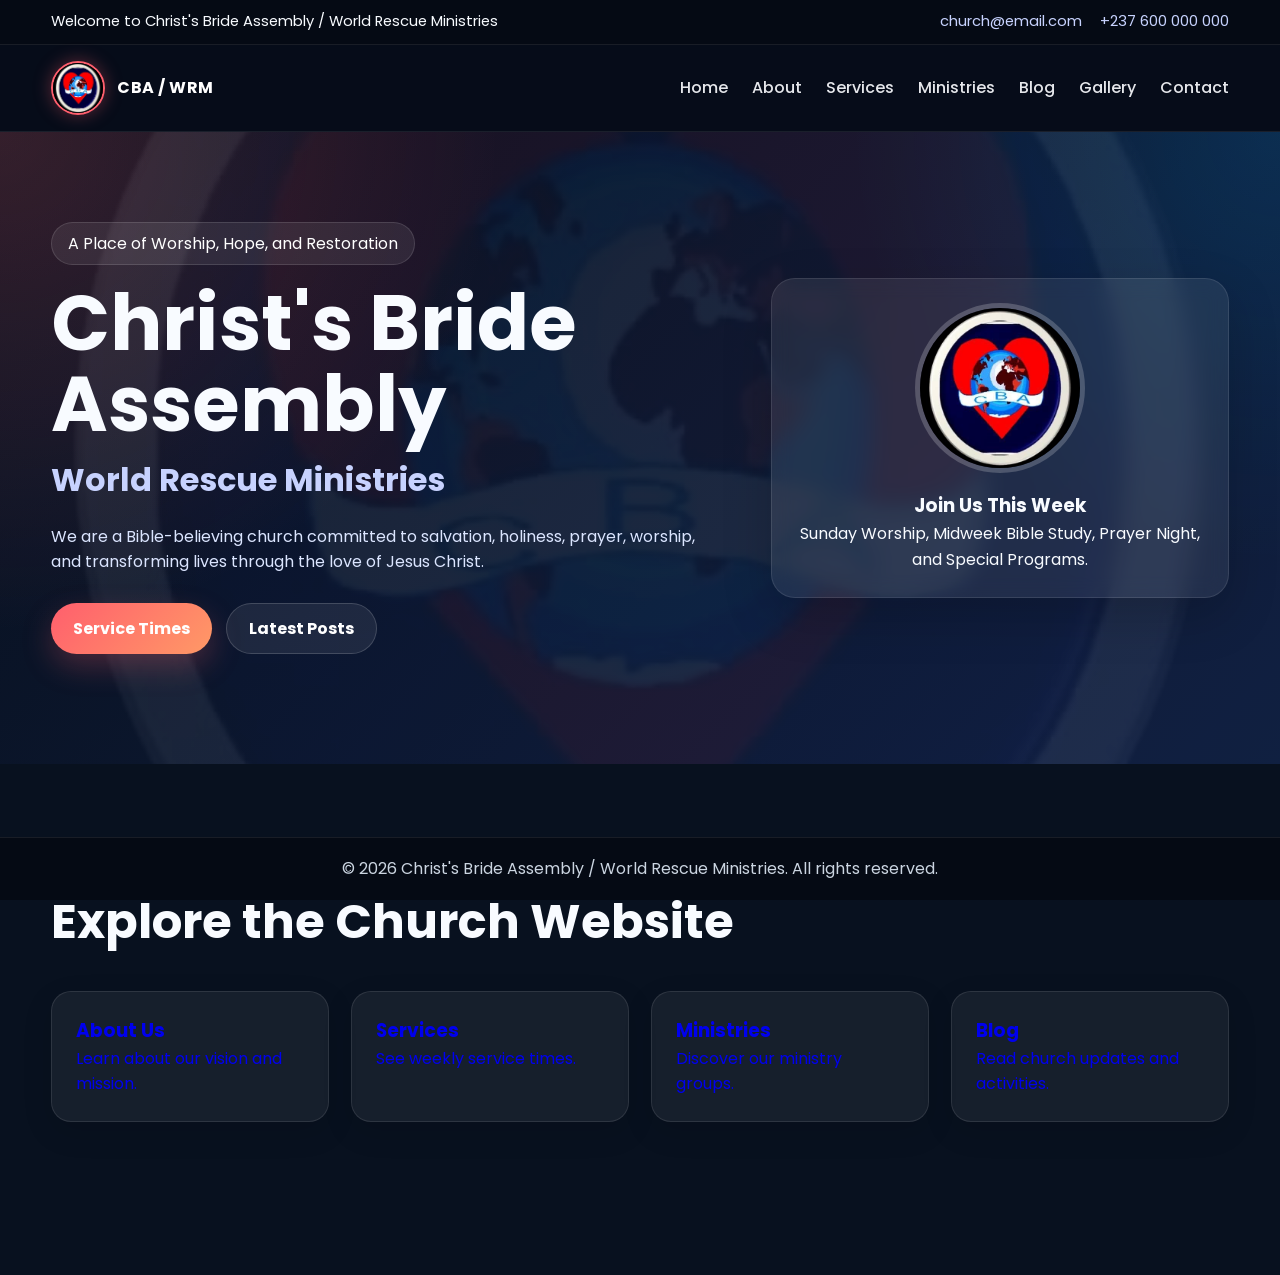
<file: index.html>
<!DOCTYPE html>
<html lang="en">
<head>
  <meta charset="UTF-8" />
  <meta name="viewport" content="width=device-width, initial-scale=1.0" />
  <title>Christ's Bride Assembly | World Rescue Ministries</title>
  <link rel="preconnect" href="https://fonts.googleapis.com">
  <link rel="preconnect" href="https://fonts.gstatic.com" crossorigin>
  <link href="https://fonts.googleapis.com/css2?family=Poppins:wght@300;400;500;600;700;800&display=swap" rel="stylesheet">
  <link rel="stylesheet" href="style.css" />
</head>
<body>
  <div class="topbar">
    <div class="container topbar-inner">
      <p>Welcome to Christ's Bride Assembly / World Rescue Ministries</p>
      <div class="topbar-links">
        <a href="mailto:church@email.com">church@email.com</a>
        <a href="tel:+237600000000">+237 600 000 000</a>
      </div>
    </div>
  </div>

  <header class="header">
    <div class="container nav-container">
      <a href="index.html" class="logo-wrap">
        <img src="IMG-20260717-WA0004.jpg" alt="Church Logo" class="logo-img">
        <span class="logo-text">CBA / WRM</span>
      </a>
      <button class="menu-toggle" id="menuToggle" aria-label="Toggle menu">☰</button>
      <nav class="nav" id="navMenu">
        <a href="index.html">Home</a>
        <a href="about.html">About</a>
        <a href="services.html">Services</a>
        <a href="ministries.html">Ministries</a>
        <a href="blog.html">Blog</a>
        <a href="gallery.html">Gallery</a>
        <a href="contact.html">Contact</a>
      </nav>
    </div>
  </header>

  <main>
    <section class="hero">
      <div class="hero-overlay"></div>
      <div class="container hero-grid">
        <div class="hero-content">
          <p class="eyebrow">A Place of Worship, Hope, and Restoration</p>
          <h1>Christ's Bride Assembly</h1>
          <h2>World Rescue Ministries</h2>
          <p class="hero-text">
            We are a Bible-believing church committed to salvation, holiness, prayer, worship, and transforming lives through the love of Jesus Christ.
          </p>
          <div class="hero-actions">
            <a href="services.html" class="btn btn-primary">Service Times</a>
            <a href="blog.html" class="btn btn-secondary">Latest Posts</a>
          </div>
        </div>

        <div class="hero-card">
          <div class="hero-card-inner">
            <img src="IMG-20260717-WA0004.jpg" alt="Church Logo" class="hero-logo">
            <div>
              <h3>Join Us This Week</h3>
              <p>Sunday Worship, Midweek Bible Study, Prayer Night, and Special Programs.</p>
            </div>
          </div>
        </div>
      </div>
    </section>

    <section class="section">
      <div class="container">
        <div class="section-heading">
          <p class="section-label">Quick Access</p>
          <h2>Explore the Church Website</h2>
        </div>
        <div class="about-grid">
          <a class="about-card" href="about.html"><h3>About Us</h3><p>Learn about our vision and mission.</p></a>
          <a class="about-card" href="services.html"><h3>Services</h3><p>See weekly service times.</p></a>
          <a class="about-card" href="ministries.html"><h3>Ministries</h3><p>Discover our ministry groups.</p></a>
          <a class="about-card" href="blog.html"><h3>Blog</h3><p>Read church updates and activities.</p></a>
        </div>
      </div>
    </section>
  </main>

  <footer class="footer">
    <div class="container footer-inner">
      <p>© 2026 Christ's Bride Assembly / World Rescue Ministries. All rights reserved.</p>
    </div>
  </footer>

  <script src="script.js"></script>
</body>
</html>
</file>
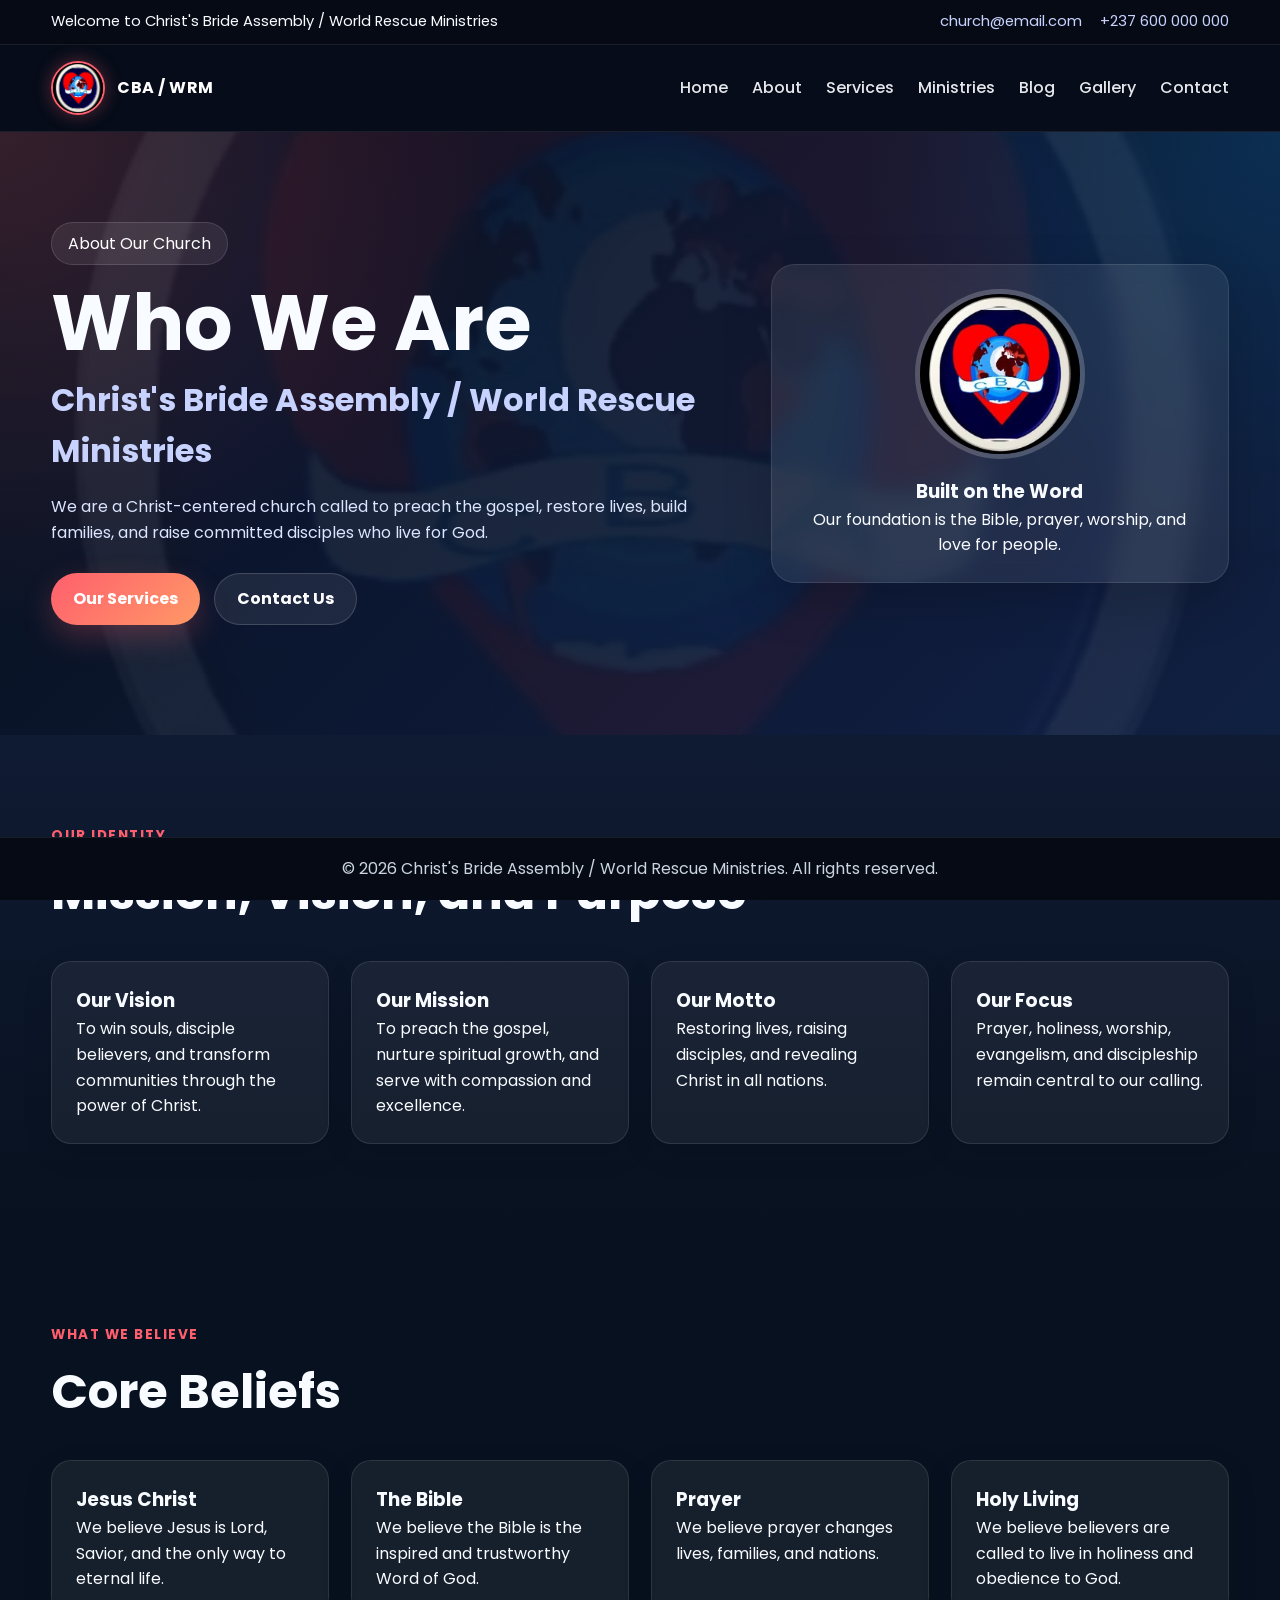
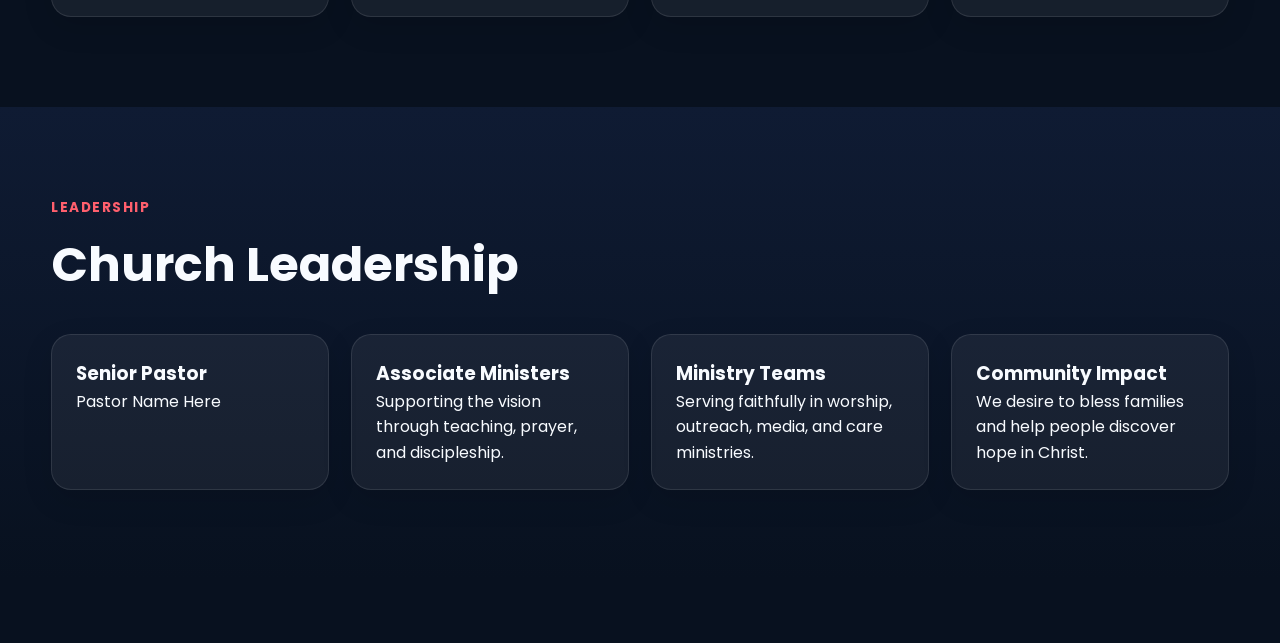
<file: about.html>
<!DOCTYPE html>
<html lang="en">
<head>
  <meta charset="UTF-8" />
  <meta name="viewport" content="width=device-width, initial-scale=1.0" />
  <title>About | Christ's Bride Assembly</title>
  <link rel="preconnect" href="https://fonts.googleapis.com">
  <link rel="preconnect" href="https://fonts.gstatic.com" crossorigin>
  <link href="https://fonts.googleapis.com/css2?family=Poppins:wght@300;400;500;600;700;800&display=swap" rel="stylesheet">
  <link rel="stylesheet" href="style.css" />
</head>
<body>
  <div class="topbar">
    <div class="container topbar-inner">
      <p>Welcome to Christ's Bride Assembly / World Rescue Ministries</p>
      <div class="topbar-links">
        <a href="mailto:church@email.com">church@email.com</a>
        <a href="tel:+237600000000">+237 600 000 000</a>
      </div>
    </div>
  </div>

  <header class="header">
    <div class="container nav-container">
      <a href="index.html" class="logo-wrap">
        <img src="IMG-20260717-WA0004.jpg" alt="Church Logo" class="logo-img">
        <span class="logo-text">CBA / WRM</span>
      </a>
      <button class="menu-toggle" id="menuToggle" aria-label="Toggle menu">☰</button>
      <nav class="nav" id="navMenu">
        <a href="index.html">Home</a>
        <a href="about.html">About</a>
        <a href="services.html">Services</a>
        <a href="ministries.html">Ministries</a>
        <a href="blog.html">Blog</a>
        <a href="gallery.html">Gallery</a>
        <a href="contact.html">Contact</a>
      </nav>
    </div>
  </header>

  <main>
    <section class="hero">
      <div class="hero-overlay"></div>
      <div class="container hero-grid">
        <div class="hero-content">
          <p class="eyebrow">About Our Church</p>
          <h1>Who We Are</h1>
          <h2>Christ's Bride Assembly / World Rescue Ministries</h2>
          <p class="hero-text">
            We are a Christ-centered church called to preach the gospel, restore lives,
            build families, and raise committed disciples who live for God.
          </p>
          <div class="hero-actions">
            <a href="services.html" class="btn btn-primary">Our Services</a>
            <a href="contact.html" class="btn btn-secondary">Contact Us</a>
          </div>
        </div>

        <div class="hero-card">
          <div class="hero-card-inner">
            <img src="IMG-20260717-WA0004.jpg" alt="Church Logo" class="hero-logo">
            <div>
              <h3>Built on the Word</h3>
              <p>Our foundation is the Bible, prayer, worship, and love for people.</p>
            </div>
          </div>
        </div>
      </div>
    </section>

    <section class="section alt-bg">
      <div class="container">
        <div class="section-heading">
          <p class="section-label">Our Identity</p>
          <h2>Mission, Vision, and Purpose</h2>
        </div>

        <div class="about-grid">
          <div class="about-card">
            <h3>Our Vision</h3>
            <p>To win souls, disciple believers, and transform communities through the power of Christ.</p>
          </div>

          <div class="about-card">
            <h3>Our Mission</h3>
            <p>To preach the gospel, nurture spiritual growth, and serve with compassion and excellence.</p>
          </div>

          <div class="about-card">
            <h3>Our Motto</h3>
            <p>Restoring lives, raising disciples, and revealing Christ in all nations.</p>
          </div>

          <div class="about-card">
            <h3>Our Focus</h3>
            <p>Prayer, holiness, worship, evangelism, and discipleship remain central to our calling.</p>
          </div>
        </div>
      </div>
    </section>

    <section class="section">
      <div class="container">
        <div class="section-heading">
          <p class="section-label">What We Believe</p>
          <h2>Core Beliefs</h2>
        </div>

        <div class="service-grid">
          <div class="service-card">
            <h3>Jesus Christ</h3>
            <p>We believe Jesus is Lord, Savior, and the only way to eternal life.</p>
          </div>

          <div class="service-card">
            <h3>The Bible</h3>
            <p>We believe the Bible is the inspired and trustworthy Word of God.</p>
          </div>

          <div class="service-card">
            <h3>Prayer</h3>
            <p>We believe prayer changes lives, families, and nations.</p>
          </div>

          <div class="service-card">
            <h3>Holy Living</h3>
            <p>We believe believers are called to live in holiness and obedience to God.</p>
          </div>
        </div>
      </div>
    </section>

    <section class="section alt-bg">
      <div class="container">
        <div class="section-heading">
          <p class="section-label">Leadership</p>
          <h2>Church Leadership</h2>
        </div>

        <div class="about-grid">
          <div class="about-card">
            <h3>Senior Pastor</h3>
            <p>Pastor Name Here</p>
          </div>

          <div class="about-card">
            <h3>Associate Ministers</h3>
            <p>Supporting the vision through teaching, prayer, and discipleship.</p>
          </div>

          <div class="about-card">
            <h3>Ministry Teams</h3>
            <p>Serving faithfully in worship, outreach, media, and care ministries.</p>
          </div>

          <div class="about-card">
            <h3>Community Impact</h3>
            <p>We desire to bless families and help people discover hope in Christ.</p>
          </div>
        </div>
      </div>
    </section>
  </main>

  <footer class="footer">
    <div class="container footer-inner">
      <p>© 2026 Christ's Bride Assembly / World Rescue Ministries. All rights reserved.</p>
    </div>
  </footer>

  <script src="script.js"></script>
</body>
</html>
</file>
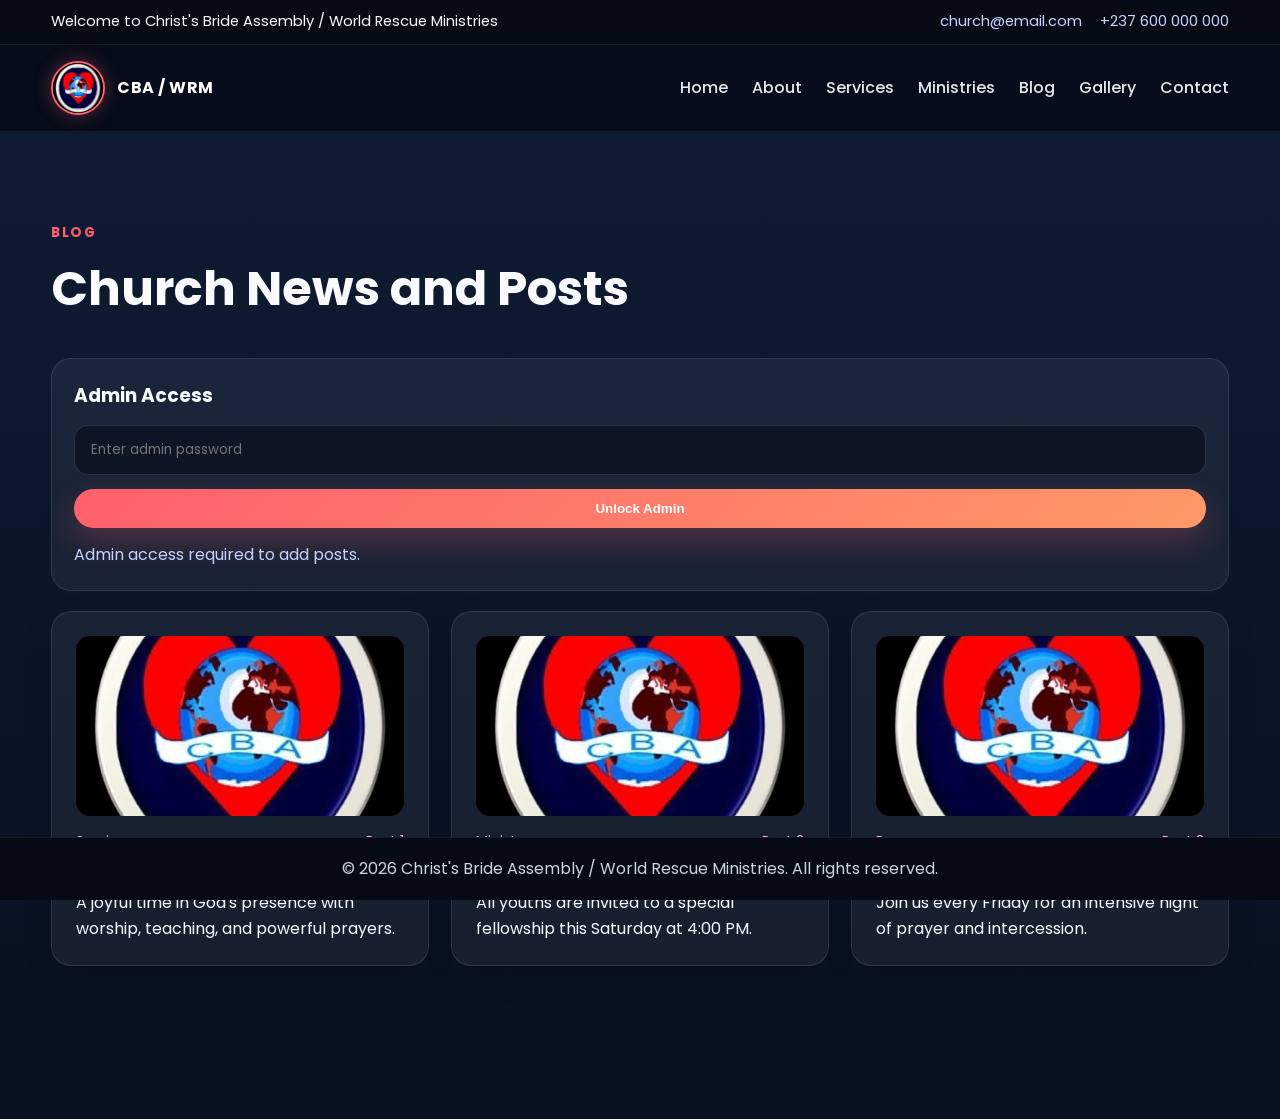
<file: blog.html>
<!DOCTYPE html>
<html lang="en">
<head>
  <meta charset="UTF-8" />
  <meta name="viewport" content="width=device-width, initial-scale=1.0" />
  <title>Blog | Christ's Bride Assembly</title>
  <link rel="preconnect" href="https://fonts.googleapis.com">
  <link rel="preconnect" href="https://fonts.gstatic.com" crossorigin>
  <link href="https://fonts.googleapis.com/css2?family=Poppins:wght@300;400;500;600;700;800&display=swap" rel="stylesheet">
  <link rel="stylesheet" href="style.css" />
</head>
<body>
  <div class="topbar">
    <div class="container topbar-inner">
      <p>Welcome to Christ's Bride Assembly / World Rescue Ministries</p>
      <div class="topbar-links">
        <a href="mailto:church@email.com">church@email.com</a>
        <a href="tel:+237600000000">+237 600 000 000</a>
      </div>
    </div>
  </div>

  <header class="header">
    <div class="container nav-container">
      <a href="index.html" class="logo-wrap">
        <img src="IMG-20260717-WA0004.jpg" alt="Church Logo" class="logo-img">
        <span class="logo-text">CBA / WRM</span>
      </a>
      <button class="menu-toggle" id="menuToggle" aria-label="Toggle menu">☰</button>
      <nav class="nav" id="navMenu">
        <a href="index.html">Home</a>
        <a href="about.html">About</a>
        <a href="services.html">Services</a>
        <a href="ministries.html">Ministries</a>
        <a href="blog.html">Blog</a>
        <a href="gallery.html">Gallery</a>
        <a href="contact.html">Contact</a>
      </nav>
    </div>
  </header>

  <main class="section alt-bg">
    <div class="container">
      <div class="section-heading">
        <p class="section-label">Blog</p>
        <h2>Church News and Posts</h2>
      </div>

      <div class="post-form" style="margin-bottom:20px;">
        <h3>Admin Access</h3>
        <input type="password" id="adminPassword" placeholder="Enter admin password">
        <button class="btn btn-primary" id="unlockBtn">Unlock Admin</button>
        <p id="adminStatus" style="color:#c7d2fe;">Admin access required to add posts.</p>
      </div>

      <div class="post-toolbar">
        <button class="btn btn-primary hidden" id="openPostFormBtn">Add New Post</button>
      </div>

      <div class="post-form-wrap hidden" id="postFormWrap">
        <form id="postForm" class="post-form">
          <h3>Add Church Post</h3>
          <input type="text" id="postTitle" placeholder="Post title" required>
          <input type="text" id="postCategory" placeholder="Category" required>
          <textarea id="postContent" placeholder="Write the post..." required></textarea>
          <input type="text" id="postImage" placeholder="Image file or URL">
          <button type="submit" class="btn btn-primary">Publish Post</button>
          <button type="button" class="btn btn-secondary" id="closePostFormBtn">Cancel</button>
        </form>
      </div>

      <div class="posts-grid" id="postsGrid"></div>
    </div>
  </main>

  <footer class="footer">
    <div class="container footer-inner">
      <p>© 2026 Christ's Bride Assembly / World Rescue Ministries. All rights reserved.</p>
    </div>
  </footer>

  <script src="script.js"></script>
</body>
</html>
</file>
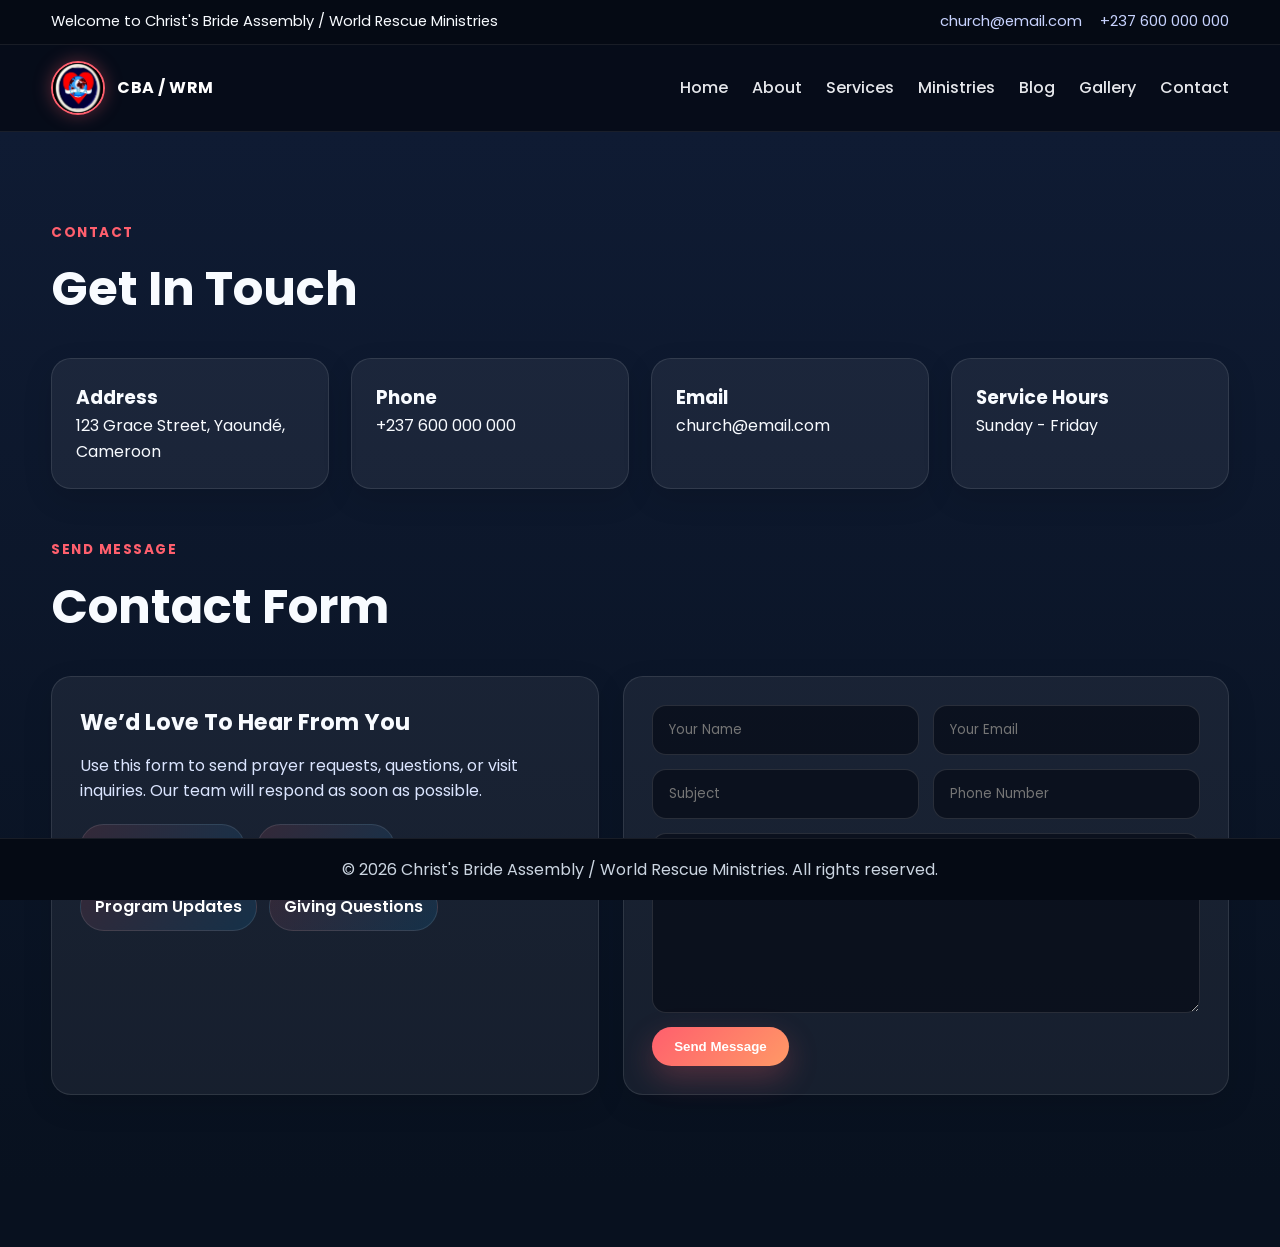
<file: contact.html>
<!DOCTYPE html>
<html lang="en">
<head>
  <meta charset="UTF-8" />
  <meta name="viewport" content="width=device-width, initial-scale=1.0" />
  <title>Contact | Christ's Bride Assembly</title>
  <link rel="preconnect" href="https://fonts.googleapis.com">
  <link rel="preconnect" href="https://fonts.gstatic.com" crossorigin>
  <link href="https://fonts.googleapis.com/css2?family=Poppins:wght@300;400;500;600;700;800&display=swap" rel="stylesheet">
  <link rel="stylesheet" href="style.css" />
</head>
<body>
  <div class="topbar">
    <div class="container topbar-inner">
      <p>Welcome to Christ's Bride Assembly / World Rescue Ministries</p>
      <div class="topbar-links">
        <a href="mailto:church@email.com">church@email.com</a>
        <a href="tel:+237600000000">+237 600 000 000</a>
      </div>
    </div>
  </div>

  <header class="header">
    <div class="container nav-container">
      <a href="index.html" class="logo-wrap">
        <img src="IMG-20260717-WA0004.jpg" alt="Church Logo" class="logo-img">
        <span class="logo-text">CBA / WRM</span>
      </a>
      <button class="menu-toggle" id="menuToggle" aria-label="Toggle menu">☰</button>
      <nav class="nav" id="navMenu">
        <a href="index.html">Home</a>
        <a href="about.html">About</a>
        <a href="services.html">Services</a>
        <a href="ministries.html">Ministries</a>
        <a href="blog.html">Blog</a>
        <a href="gallery.html">Gallery</a>
        <a href="contact.html">Contact</a>
      </nav>
    </div>
  </header>

  <main class="section alt-bg">
    <div class="container">
      <div class="section-heading">
        <p class="section-label">Contact</p>
        <h2>Get In Touch</h2>
      </div>

      <div class="contact-grid">
        <div class="contact-card">
          <h3>Address</h3>
          <p>123 Grace Street, Yaoundé, Cameroon</p>
        </div>
        <div class="contact-card">
          <h3>Phone</h3>
          <p>+237 600 000 000</p>
        </div>
        <div class="contact-card">
          <h3>Email</h3>
          <p>church@email.com</p>
        </div>
        <div class="contact-card">
          <h3>Service Hours</h3>
          <p>Sunday - Friday</p>
        </div>
      </div>

      <div class="section-heading" style="margin-top: 50px;">
        <p class="section-label">Send Message</p>
        <h2>Contact Form</h2>
      </div>

      <div class="contact-page-layout">
        <div class="contact-info-panel">
          <h3>We’d Love To Hear From You</h3>
          <p>
            Use this form to send prayer requests, questions, or visit inquiries.
            Our team will respond as soon as possible.
          </p>

          <div class="contact-highlights">
            <div class="highlight-item">Prayer Requests</div>
            <div class="highlight-item">Visit Inquiries</div>
            <div class="highlight-item">Program Updates</div>
            <div class="highlight-item">Giving Questions</div>
          </div>
        </div>

        <form class="contact-form styled-form">
          <div class="form-row">
            <input type="text" placeholder="Your Name">
            <input type="email" placeholder="Your Email">
          </div>
          <div class="form-row">
            <input type="text" placeholder="Subject">
            <input type="text" placeholder="Phone Number">
          </div>
          <textarea placeholder="Write your message here..."></textarea>
          <button type="submit" class="btn btn-primary">Send Message</button>
        </form>
      </div>
    </div>
  </main>

  <footer class="footer">
    <div class="container footer-inner">
      <p>© 2026 Christ's Bride Assembly / World Rescue Ministries. All rights reserved.</p>
    </div>
  </footer>

  <script src="script.js"></script>
</body>
</html>
</file>
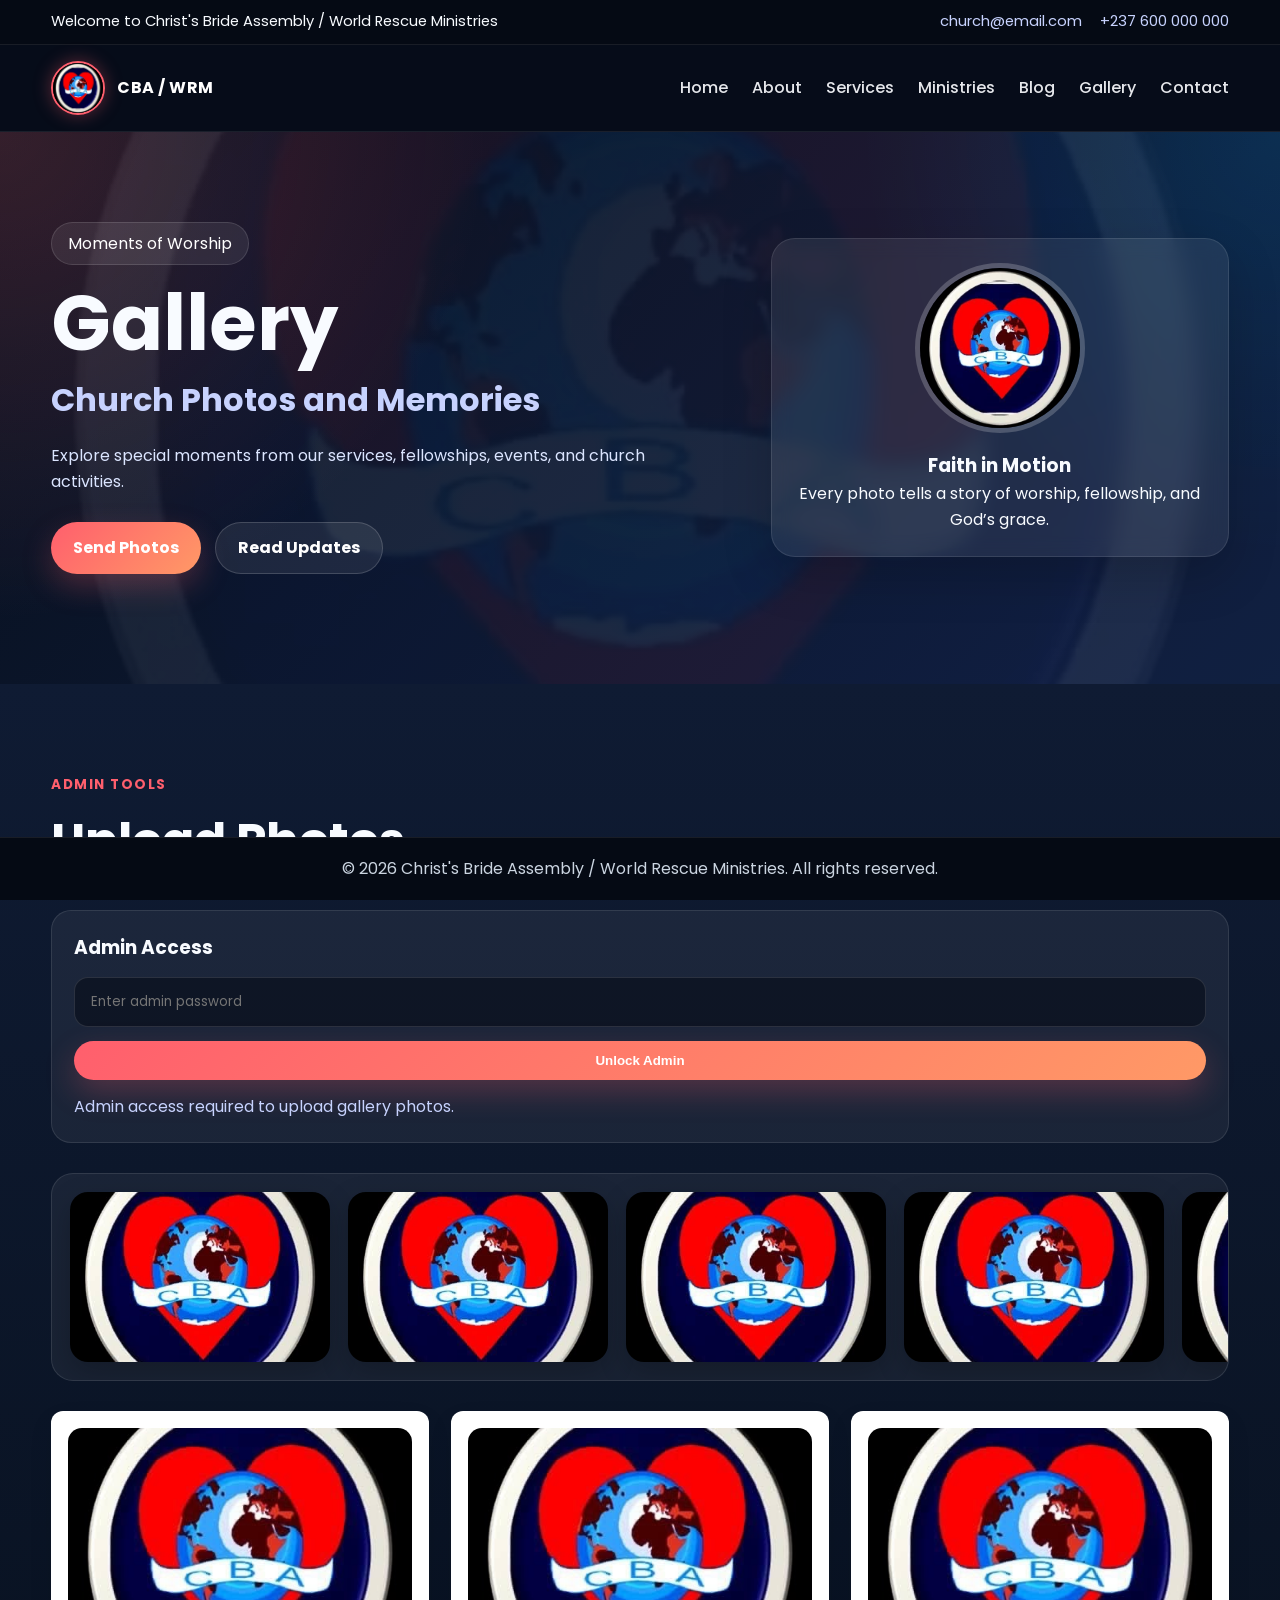
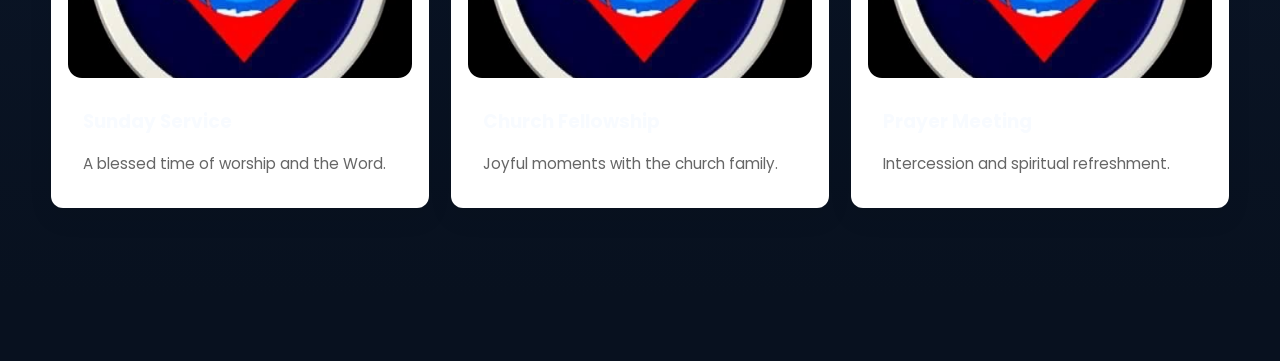
<file: gallery.html>
<!DOCTYPE html>
<html lang="en">
<head>
  <meta charset="UTF-8" />
  <meta name="viewport" content="width=device-width, initial-scale=1.0" />
  <title>Gallery | Christ's Bride Assembly</title>
  <link rel="preconnect" href="https://fonts.googleapis.com">
  <link rel="preconnect" href="https://fonts.gstatic.com" crossorigin>
  <link href="https://fonts.googleapis.com/css2?family=Poppins:wght@300;400;500;600;700;800&display=swap" rel="stylesheet">
  <link rel="stylesheet" href="style.css" />
</head>
<body>
  <div class="topbar">
    <div class="container topbar-inner">
      <p>Welcome to Christ's Bride Assembly / World Rescue Ministries</p>
      <div class="topbar-links">
        <a href="mailto:church@email.com">church@email.com</a>
        <a href="tel:+237600000000">+237 600 000 000</a>
      </div>
    </div>
  </div>

  <header class="header">
    <div class="container nav-container">
      <a href="index.html" class="logo-wrap">
        <img src="IMG-20260717-WA0004.jpg" alt="Church Logo" class="logo-img">
        <span class="logo-text">CBA / WRM</span>
      </a>
      <button class="menu-toggle" id="menuToggle" aria-label="Toggle menu">☰</button>
      <nav class="nav" id="navMenu">
        <a href="index.html">Home</a>
        <a href="about.html">About</a>
        <a href="services.html">Services</a>
        <a href="ministries.html">Ministries</a>
        <a href="blog.html">Blog</a>
        <a href="gallery.html">Gallery</a>
        <a href="contact.html">Contact</a>
      </nav>
    </div>
  </header>

  <main>
    <section class="hero">
      <div class="hero-overlay"></div>
      <div class="container hero-grid">
        <div class="hero-content">
          <p class="eyebrow">Moments of Worship</p>
          <h1>Gallery</h1>
          <h2>Church Photos and Memories</h2>
          <p class="hero-text">
            Explore special moments from our services, fellowships, events, and church activities.
          </p>
          <div class="hero-actions">
            <a href="contact.html" class="btn btn-primary">Send Photos</a>
            <a href="blog.html" class="btn btn-secondary">Read Updates</a>
          </div>
        </div>

        <div class="hero-card">
          <div class="hero-card-inner">
            <img src="IMG-20260717-WA0004.jpg" alt="Church Logo" class="hero-logo">
            <div>
              <h3>Faith in Motion</h3>
              <p>Every photo tells a story of worship, fellowship, and God’s grace.</p>
            </div>
          </div>
        </div>
      </div>
    </section>

    <section class="section alt-bg">
      <div class="container">
        <div class="section-heading">
          <p class="section-label">Admin Tools</p>
          <h2>Upload Photos</h2>
        </div>

        <div class="post-form admin-access-box">
          <h3>Admin Access</h3>
          <input type="password" id="galleryAdminPassword" placeholder="Enter admin password">
          <button class="btn btn-primary" id="unlockGalleryBtn">Unlock Admin</button>
          <p id="galleryAdminStatus" style="color:#c7d2fe;">Admin access required to upload gallery photos.</p>
        </div>

        <div class="post-toolbar">
          <button class="btn btn-primary hidden" id="openGalleryFormBtn">Add New Photo</button>
        </div>

        <div class="post-form-wrap hidden" id="galleryFormWrap">
          <form id="galleryForm" class="post-form">
            <h3>Upload Gallery Photo</h3>

            <div class="file-upload-area">

    <label for="galleryImage" class="upload-btn">
        📷 Choose Photo
    </label>

    <input
        type="file"
        id="galleryImage"
        accept="image/*"
        hidden
        required>

    <span id="selectedFileName">
        No image selected
    </span>

</div>

<div class="preview-box">
    <img id="galleryPreview">
</div>
            
            
            <input type="text" id="galleryTitle" placeholder="Photo title" required>
            <textarea id="galleryDescription" placeholder="Photo description"></textarea>
            <button type="submit" class="btn btn-primary">upload </button>
            <button type="button" class="btn btn-secondary" id="closeGalleryFormBtn">Cancel</button>
          </form>
        </div>

        <div class="marquee" style="margin-top:30px;">
          <div class="marquee-track" id="galleryTrack">
            <img src="IMG-20260717-WA0004.jpg" alt="Church photo 1">
            <img src="IMG-20260717-WA0004.jpg" alt="Church photo 2">
            <img src="IMG-20260717-WA0004.jpg" alt="Church photo 3">
            <img src="IMG-20260717-WA0004.jpg" alt="Church photo 4">
            <img src="IMG-20260717-WA0004.jpg" alt="Church photo 5">
            <img src="IMG-20260717-WA0004.jpg" alt="Church photo 6">
            <img src="IMG-20260717-WA0004.jpg" alt="Church photo 7">
            <img src="IMG-20260717-WA0004.jpg" alt="Church photo 8">
          </div>
        </div>

        <div class="gallery-grid" id="galleryGrid" style="margin-top:30px;"></div>
      </div>
    </section>
  </main>

  <footer class="footer">
    <div class="container footer-inner">
      <p>© 2026 Christ's Bride Assembly / World Rescue Ministries. All rights reserved.</p>
    </div>
  </footer>

  <script src="script.js"></script>
</body>
</html>
</file>
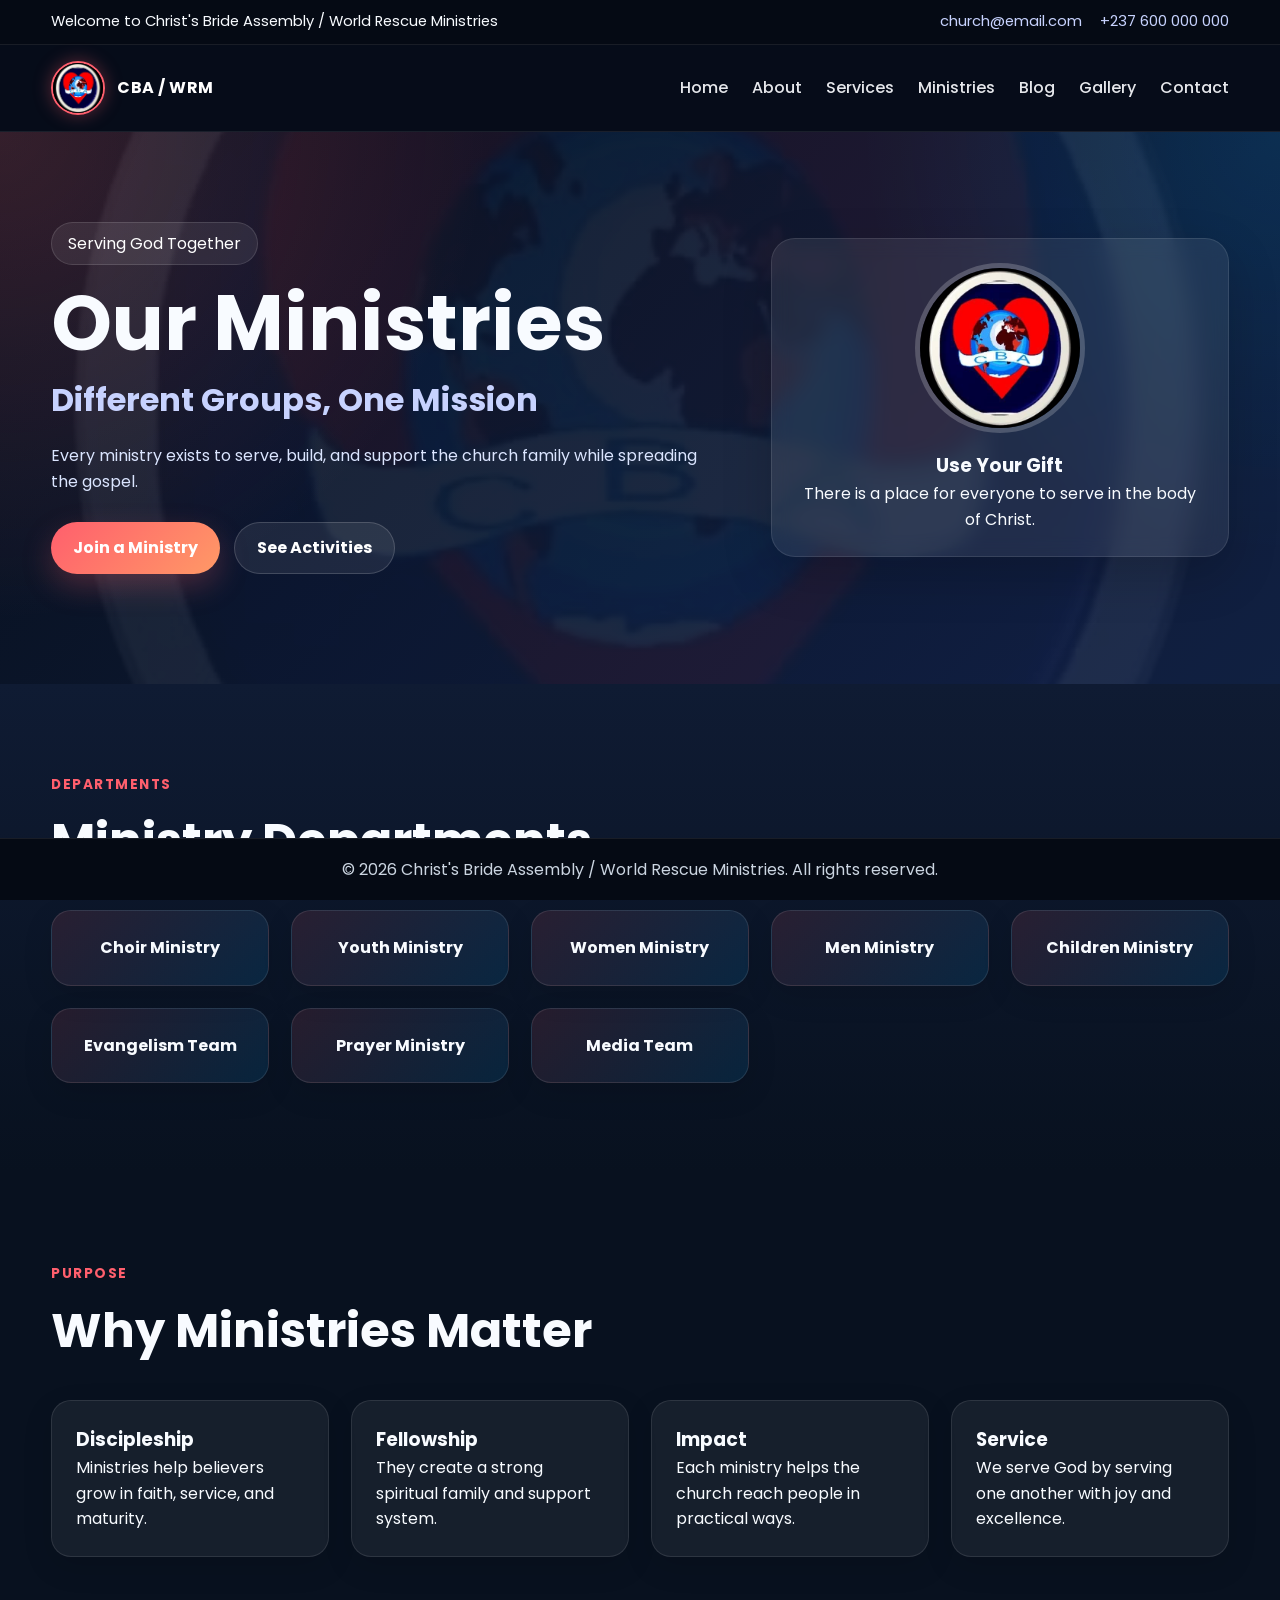
<file: ministries.html>
<!DOCTYPE html>
<html lang="en">
<head>
  <meta charset="UTF-8" />
  <meta name="viewport" content="width=device-width, initial-scale=1.0" />
  <title>Ministries | Christ's Bride Assembly</title>
  <link rel="preconnect" href="https://fonts.googleapis.com">
  <link rel="preconnect" href="https://fonts.gstatic.com" crossorigin>
  <link href="https://fonts.googleapis.com/css2?family=Poppins:wght@300;400;500;600;700;800&display=swap" rel="stylesheet">
  <link rel="stylesheet" href="style.css" />
</head>
<body>
  <div class="topbar">
    <div class="container topbar-inner">
      <p>Welcome to Christ's Bride Assembly / World Rescue Ministries</p>
      <div class="topbar-links">
        <a href="mailto:church@email.com">church@email.com</a>
        <a href="tel:+237600000000">+237 600 000 000</a>
      </div>
    </div>
  </div>

  <header class="header">
    <div class="container nav-container">
      <a href="index.html" class="logo-wrap">
        <img src="IMG-20260717-WA0004.jpg" alt="Church Logo" class="logo-img">
        <span class="logo-text">CBA / WRM</span>
      </a>
      <button class="menu-toggle" id="menuToggle" aria-label="Toggle menu">☰</button>
      <nav class="nav" id="navMenu">
        <a href="index.html">Home</a>
        <a href="about.html">About</a>
        <a href="services.html">Services</a>
        <a href="ministries.html">Ministries</a>
        <a href="blog.html">Blog</a>
        <a href="gallery.html">Gallery</a>
        <a href="contact.html">Contact</a>
      </nav>
    </div>
  </header>

  <main>
    <section class="hero">
      <div class="hero-overlay"></div>
      <div class="container hero-grid">
        <div class="hero-content">
          <p class="eyebrow">Serving God Together</p>
          <h1>Our Ministries</h1>
          <h2>Different Groups, One Mission</h2>
          <p class="hero-text">
            Every ministry exists to serve, build, and support the church family while spreading the gospel.
          </p>
          <div class="hero-actions">
            <a href="contact.html" class="btn btn-primary">Join a Ministry</a>
            <a href="blog.html" class="btn btn-secondary">See Activities</a>
          </div>
        </div>

        <div class="hero-card">
          <div class="hero-card-inner">
            <img src="IMG-20260717-WA0004.jpg" alt="Church Logo" class="hero-logo">
            <div>
              <h3>Use Your Gift</h3>
              <p>There is a place for everyone to serve in the body of Christ.</p>
            </div>
          </div>
        </div>
      </div>
    </section>

    <section class="section alt-bg">
      <div class="container">
        <div class="section-heading">
          <p class="section-label">Departments</p>
          <h2>Ministry Departments</h2>
        </div>

        <div class="ministry-grid">
          <div class="ministry-card">Choir Ministry</div>
          <div class="ministry-card">Youth Ministry</div>
          <div class="ministry-card">Women Ministry</div>
          <div class="ministry-card">Men Ministry</div>
          <div class="ministry-card">Children Ministry</div>
          <div class="ministry-card">Evangelism Team</div>
          <div class="ministry-card">Prayer Ministry</div>
          <div class="ministry-card">Media Team</div>
        </div>
      </div>
    </section>

    <section class="section">
      <div class="container">
        <div class="section-heading">
          <p class="section-label">Purpose</p>
          <h2>Why Ministries Matter</h2>
        </div>

        <div class="about-grid">
          <div class="about-card">
            <h3>Discipleship</h3>
            <p>Ministries help believers grow in faith, service, and maturity.</p>
          </div>
          <div class="about-card">
            <h3>Fellowship</h3>
            <p>They create a strong spiritual family and support system.</p>
          </div>
          <div class="about-card">
            <h3>Impact</h3>
            <p>Each ministry helps the church reach people in practical ways.</p>
          </div>
          <div class="about-card">
            <h3>Service</h3>
            <p>We serve God by serving one another with joy and excellence.</p>
          </div>
        </div>
      </div>
    </section>
  </main>

  <footer class="footer">
    <div class="container footer-inner">
      <p>© 2026 Christ's Bride Assembly / World Rescue Ministries. All rights reserved.</p>
    </div>
  </footer>

  <script src="script.js"></script>
</body>
</html>
</file>
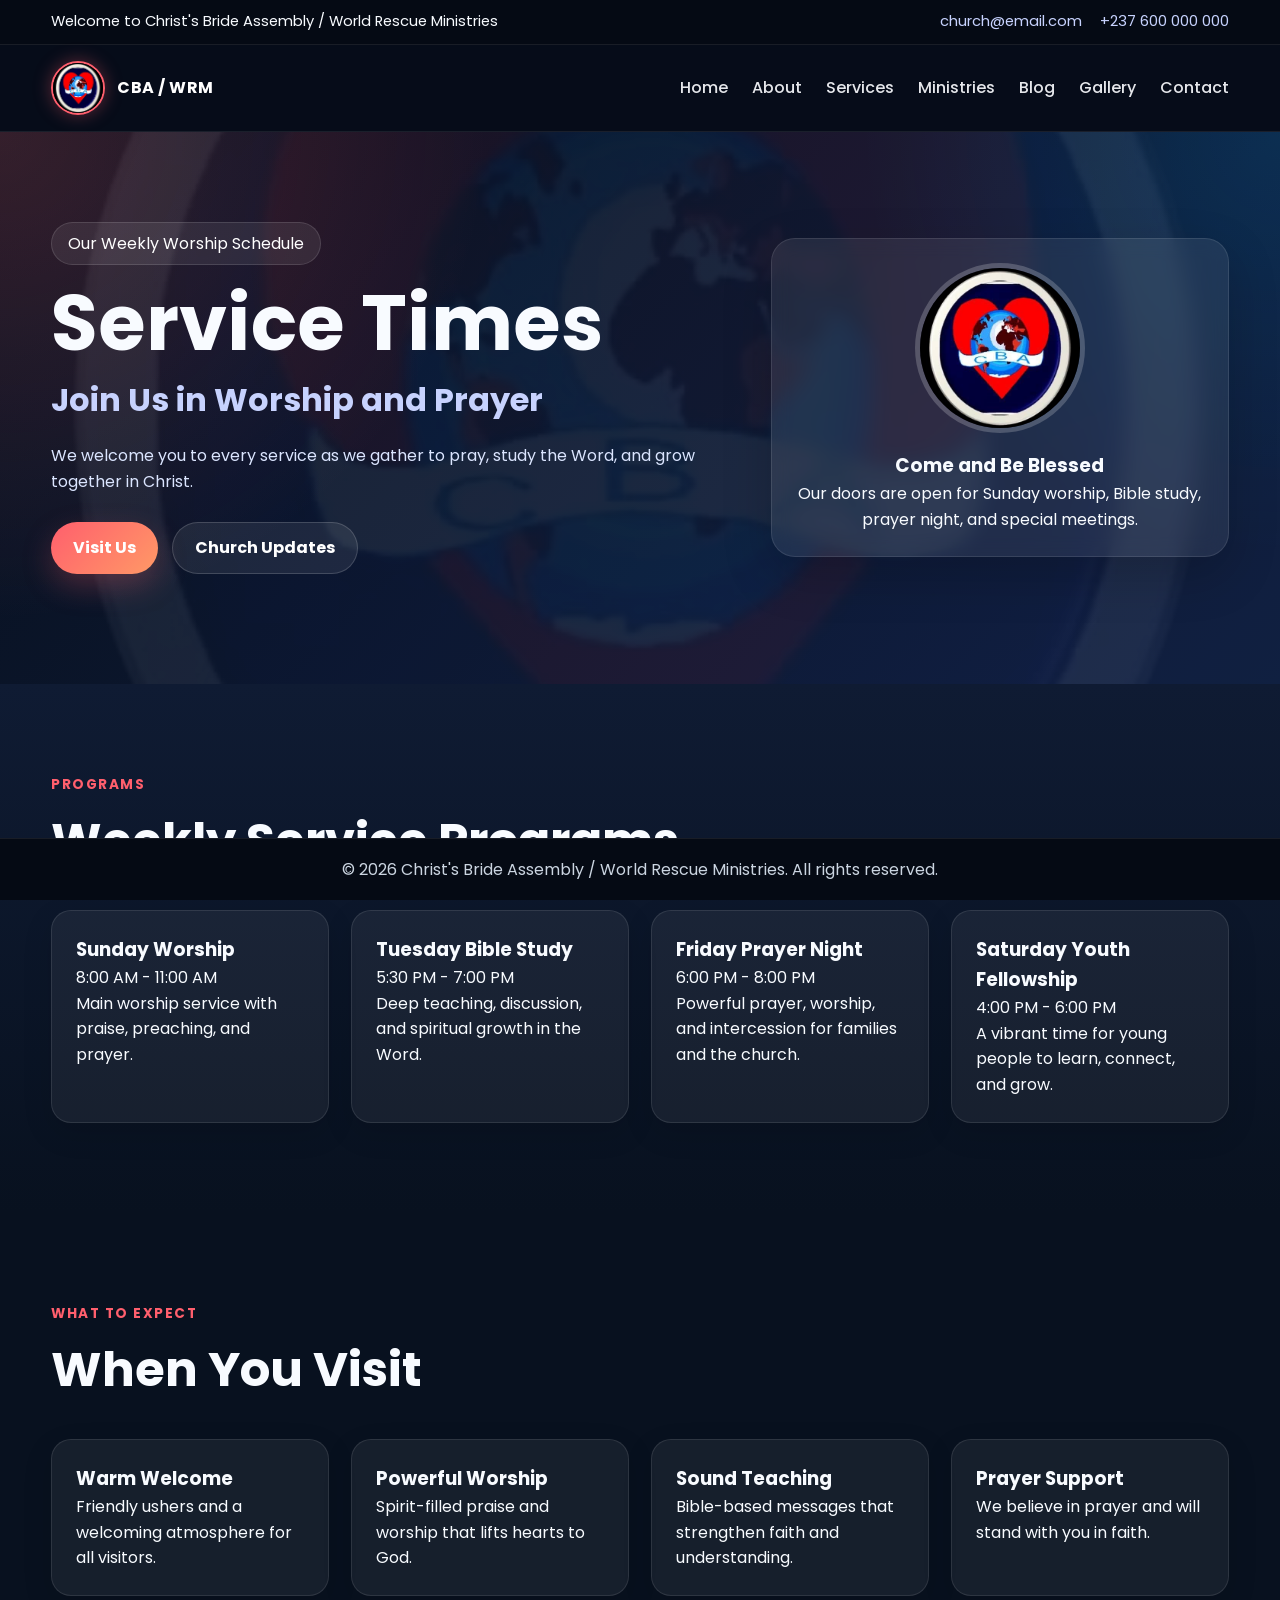
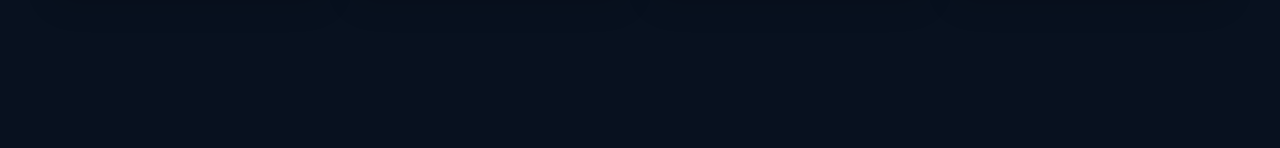
<file: services.html>
<!DOCTYPE html>
<html lang="en">
<head>
  <meta charset="UTF-8" />
  <meta name="viewport" content="width=device-width, initial-scale=1.0" />
  <title>Services | Christ's Bride Assembly</title>
  <link rel="preconnect" href="https://fonts.googleapis.com">
  <link rel="preconnect" href="https://fonts.gstatic.com" crossorigin>
  <link href="https://fonts.googleapis.com/css2?family=Poppins:wght@300;400;500;600;700;800&display=swap" rel="stylesheet">
  <link rel="stylesheet" href="style.css" />
</head>
<body>
  <div class="topbar">
    <div class="container topbar-inner">
      <p>Welcome to Christ's Bride Assembly / World Rescue Ministries</p>
      <div class="topbar-links">
        <a href="mailto:church@email.com">church@email.com</a>
        <a href="tel:+237600000000">+237 600 000 000</a>
      </div>
    </div>
  </div>

  <header class="header">
    <div class="container nav-container">
      <a href="index.html" class="logo-wrap">
        <img src="IMG-20260717-WA0004.jpg" alt="Church Logo" class="logo-img">
        <span class="logo-text">CBA / WRM</span>
      </a>
      <button class="menu-toggle" id="menuToggle" aria-label="Toggle menu">☰</button>
      <nav class="nav" id="navMenu">
        <a href="index.html">Home</a>
        <a href="about.html">About</a>
        <a href="services.html">Services</a>
        <a href="ministries.html">Ministries</a>
        <a href="blog.html">Blog</a>
        <a href="gallery.html">Gallery</a>
        <a href="contact.html">Contact</a>
      </nav>
    </div>
  </header>

  <main>
    <section class="hero">
      <div class="hero-overlay"></div>
      <div class="container hero-grid">
        <div class="hero-content">
          <p class="eyebrow">Our Weekly Worship Schedule</p>
          <h1>Service Times</h1>
          <h2>Join Us in Worship and Prayer</h2>
          <p class="hero-text">
            We welcome you to every service as we gather to pray, study the Word, and grow together in Christ.
          </p>
          <div class="hero-actions">
            <a href="contact.html" class="btn btn-primary">Visit Us</a>
            <a href="blog.html" class="btn btn-secondary">Church Updates</a>
          </div>
        </div>

        <div class="hero-card">
          <div class="hero-card-inner">
            <img src="IMG-20260717-WA0004.jpg" alt="Church Logo" class="hero-logo">
            <div>
              <h3>Come and Be Blessed</h3>
              <p>Our doors are open for Sunday worship, Bible study, prayer night, and special meetings.</p>
            </div>
          </div>
        </div>
      </div>
    </section>

    <section class="section alt-bg">
      <div class="container">
        <div class="section-heading">
          <p class="section-label">Programs</p>
          <h2>Weekly Service Programs</h2>
        </div>

        <div class="service-grid">
          <div class="service-card">
            <h3>Sunday Worship</h3>
            <p>8:00 AM - 11:00 AM</p>
            <span>Main worship service with praise, preaching, and prayer.</span>
          </div>

          <div class="service-card">
            <h3>Tuesday Bible Study</h3>
            <p>5:30 PM - 7:00 PM</p>
            <span>Deep teaching, discussion, and spiritual growth in the Word.</span>
          </div>

          <div class="service-card">
            <h3>Friday Prayer Night</h3>
            <p>6:00 PM - 8:00 PM</p>
            <span>Powerful prayer, worship, and intercession for families and the church.</span>
          </div>

          <div class="service-card">
            <h3>Saturday Youth Fellowship</h3>
            <p>4:00 PM - 6:00 PM</p>
            <span>A vibrant time for young people to learn, connect, and grow.</span>
          </div>
        </div>
      </div>
    </section>

    <section class="section">
      <div class="container">
        <div class="section-heading">
          <p class="section-label">What To Expect</p>
          <h2>When You Visit</h2>
        </div>

        <div class="about-grid">
          <div class="about-card">
            <h3>Warm Welcome</h3>
            <p>Friendly ushers and a welcoming atmosphere for all visitors.</p>
          </div>
          <div class="about-card">
            <h3>Powerful Worship</h3>
            <p>Spirit-filled praise and worship that lifts hearts to God.</p>
          </div>
          <div class="about-card">
            <h3>Sound Teaching</h3>
            <p>Bible-based messages that strengthen faith and understanding.</p>
          </div>
          <div class="about-card">
            <h3>Prayer Support</h3>
            <p>We believe in prayer and will stand with you in faith.</p>
          </div>
        </div>
      </div>
    </section>
  </main>

  <footer class="footer">
    <div class="container footer-inner">
      <p>© 2026 Christ's Bride Assembly / World Rescue Ministries. All rights reserved.</p>
    </div>
  </footer>

  <script src="script.js"></script>
</body>
</html>
</file>
<file: style.css>
* {
  margin: 0;
  padding: 0;
  box-sizing: border-box;
}

html {
  scroll-behavior: smooth;
}

body {
  font-family: 'Poppins', sans-serif;
  background: #08111f;
  color: #f8fbff;
  line-height: 1.6;
  min-height: 100vh;
  display: flex;
  flex-direction: column;
}

main {
  flex: 1;
}

img {
  max-width: 100%;
  display: block;
}

a {
  text-decoration: none;
}

.container {
  width: min(1180px, 92%);
  margin: auto;
}

.section {
  padding: 90px 0;
}

.alt-bg {
  background: linear-gradient(180deg, #0f1b33 0%, #08111f 100%);
}

.section-heading {
  margin-bottom: 30px;
}

.section-label {
  color: #ff5f6d;
  font-weight: 700;
  text-transform: uppercase;
  letter-spacing: 1.5px;
  font-size: 0.85rem;
  margin-bottom: 8px;
}

.section-heading h2 {
  font-size: clamp(1.8rem, 4vw, 3rem);
}

/* Topbar */
.topbar {
  background: #050a14;
  border-bottom: 1px solid rgba(255,255,255,0.08);
  font-size: 0.92rem;
}

.topbar-inner {
  display: flex;
  justify-content: space-between;
  gap: 15px;
  padding: 10px 0;
  flex-wrap: wrap;
}

.topbar-links {
  display: flex;
  gap: 18px;
  flex-wrap: wrap;
}

.topbar a {
  color: #c7d2fe;
}

/* Header */
.header {
  position: sticky;
  top: 0;
  z-index: 1000;
  background: rgba(7, 13, 26, 0.92);
  backdrop-filter: blur(14px);
  border-bottom: 1px solid rgba(255,255,255,0.08);
}

.nav-container {
  display: flex;
  align-items: center;
  justify-content: space-between;
  padding: 16px 0;
  position: relative;
}

.logo-wrap {
  display: flex;
  align-items: center;
  gap: 12px;
  color: #fff;
}

.logo-img {
  width: 54px;
  height: 54px;
  object-fit: cover;
  border-radius: 50%;
  border: 2px solid #ff5f6d;
  box-shadow: 0 0 18px rgba(255,95,109,0.35);
}

.logo-text {
  font-weight: 700;
  letter-spacing: 0.5px;
}

.nav {
  display: flex;
  gap: 24px;
}

.nav a {
  color: #e5e7eb;
  font-weight: 500;
  transition: 0.3s ease;
  position: relative;
}

.nav a:hover {
  color: #ff5f6d;
}

.nav a::after {
  content: '';
  position: absolute;
  left: 0;
  bottom: -6px;
  width: 0;
  height: 2px;
  background: linear-gradient(135deg, #ff5f6d, #ff9966);
  transition: 0.3s ease;
}

.nav a:hover::after {
  width: 100%;
}

.menu-toggle {
  display: none;
  border: none;
  background: transparent;
  color: white;
  font-size: 1.8rem;
  cursor: pointer;
}

/* Hero */
.hero {
  position: relative;
  padding: 90px 0 110px;
  background:
    radial-gradient(circle at top left, rgba(255,95,109,0.20), transparent 35%),
    radial-gradient(circle at top right, rgba(0,167,255,0.15), transparent 30%),
    linear-gradient(135deg, #08111f 0%, #122246 100%);
  overflow: hidden;
}

.hero-overlay {
  position: absolute;
  inset: 0;
  background: url('IMG-20260717-WA0004.jpg') center/cover no-repeat;
  opacity: 0.06;
}

.hero-grid {
  position: relative;
  display: grid;
  grid-template-columns: 1.2fr 0.8fr;
  gap: 32px;
  align-items: center;
}

.eyebrow {
  display: inline-block;
  background: rgba(255,255,255,0.08);
  padding: 8px 16px;
  border-radius: 999px;
  margin-bottom: 18px;
  color: #fff;
  border: 1px solid rgba(255,255,255,0.12);
}

.hero-content h1 {
  font-size: clamp(2.4rem, 6vw, 4.8rem);
  line-height: 1.05;
  margin-bottom: 10px;
}

.hero-content h2 {
  font-size: clamp(1.3rem, 3vw, 2rem);
  color: #c7d2fe;
  margin-bottom: 18px;
}

.hero-text {
  max-width: 650px;
  color: #dbe5ff;
  margin-bottom: 28px;
}

.hero-actions {
  display: flex;
  gap: 14px;
  flex-wrap: wrap;
}

.btn {
  display: inline-flex;
  align-items: center;
  justify-content: center;
  padding: 12px 22px;
  border-radius: 999px;
  font-weight: 700;
  border: none;
  cursor: pointer;
  transition: 0.35s ease;
}

.btn-primary {
  background: linear-gradient(135deg, #ff5f6d, #ff9966);
  color: white;
  box-shadow: 0 12px 30px rgba(255,95,109,0.25);
}

.btn-primary:hover {
  transform: translateY(-3px);
  box-shadow: 0 16px 40px rgba(255,95,109,0.35);
}

.btn-secondary {
  background: rgba(255,255,255,0.08);
  color: #fff;
  border: 1px solid rgba(255,255,255,0.16);
}

.btn-secondary:hover {
  transform: translateY(-3px);
  background: rgba(255,255,255,0.14);
}

.hero-card {
  background: rgba(255,255,255,0.08);
  border: 1px solid rgba(255,255,255,0.10);
  border-radius: 24px;
  padding: 24px;
  backdrop-filter: blur(10px);
  box-shadow: 0 18px 50px rgba(0,0,0,0.18);
  transition: 0.3s ease;
}

.hero-card:hover {
  transform: translateY(-6px);
}

.hero-card-inner {
  display: grid;
  gap: 18px;
  text-align: center;
}

.hero-logo {
  width: 170px;
  height: 170px;
  object-fit: cover;
  margin: 0 auto;
  border-radius: 50%;
  border: 5px solid rgba(255,255,255,0.2);
}

/* Cards */
.about-grid,
.service-grid,
.contact-grid,
.ministry-grid,
.posts-grid {
  display: grid;
  gap: 22px;
}

.about-grid,
.service-grid,
.contact-grid {
  grid-template-columns: repeat(auto-fit, minmax(230px, 1fr));
}

.ministry-grid {
  grid-template-columns: repeat(auto-fit, minmax(180px, 1fr));
}

.posts-grid {
  grid-template-columns: repeat(auto-fit, minmax(260px, 1fr));
}

.about-card,
.service-card,
.ministry-card,
.contact-card,
.post-card {
  background: rgba(255,255,255,0.06);
  border: 1px solid rgba(255,255,255,0.10);
  border-radius: 20px;
  padding: 24px;
  transition: 0.35s ease;
  box-shadow: 0 10px 30px rgba(0,0,0,0.12);
}

.about-card:hover,
.service-card:hover,
.ministry-card:hover,
.contact-card:hover,
.post-card:hover {
  transform: translateY(-8px);
  border-color: rgba(255,95,109,0.5);
  box-shadow: 0 16px 40px rgba(0,0,0,0.22);
}

.ministry-card {
  text-align: center;
  font-weight: 700;
  background: linear-gradient(135deg, rgba(255,95,109,0.12), rgba(0,167,255,0.12));
}

.post-card img {
  width: 100%;
  height: 180px;
  object-fit: cover;
  border-radius: 14px;
  margin-bottom: 14px;
}

.post-meta {
  display: flex;
  justify-content: space-between;
  gap: 10px;
  color: #ffb7c0;
  font-size: 0.88rem;
  margin-bottom: 8px;
}

/* Gallery */
.marquee {
  overflow: hidden;
  border-radius: 22px;
  background: rgba(255,255,255,0.06);
  border: 1px solid rgba(255,255,255,0.10);
}

.marquee-track {
  display: flex;
  gap: 18px;
  width: max-content;
  animation: scroll 24s linear infinite;
  padding: 18px;
}

.marquee:hover .marquee-track {
  animation-play-state: paused;
}

.marquee-track img {
  width: 260px;
  height: 170px;
  object-fit: cover;
  border-radius: 18px;
  transition: 0.3s ease;
  box-shadow: 0 10px 28px rgba(0,0,0,0.22);
}

.marquee-track img:hover {
  transform: scale(1.04);
  filter: brightness(1.1);
}

@keyframes scroll {
  from { transform: translateX(0); }
  to { transform: translateX(-50%); }
}

/* Forms */
.post-toolbar {
  margin-bottom: 20px;
}

.hidden {
  display: none;
}

.post-form,
.contact-form {
  background: rgba(255,255,255,0.06);
  border: 1px solid rgba(255,255,255,0.10);
  padding: 22px;
  border-radius: 20px;
  display: grid;
  gap: 14px;
}

.post-form input,
.post-form textarea,
.contact-form input,
.contact-form textarea {
  width: 100%;
  padding: 14px 16px;
  border-radius: 14px;
  border: 1px solid rgba(255,255,255,0.12);
  outline: none;
  background: rgba(5,10,20,0.55);
  color: white;
  font-family: inherit;
}

.post-form textarea,
.contact-form textarea {
  min-height: 140px;
  resize: vertical;
}

/* Footer */
.footer {
  padding: 18px 0;
  border-top: 1px solid rgba(255,255,255,0.08);
  background: #050a14;
  position: sticky;
  bottom: 0;
  z-index: 1000;
}

.footer-inner {
  text-align: center;
  color: #cbd5e1;
}

/* Responsive */
@media (max-width: 900px) {
  .hero-grid {
    grid-template-columns: 1fr;
    text-align: center;
  }

  .hero-actions {
    justify-content: center;
  }

  .nav {
    position: absolute;
    top: 72px;
    right: 0;
    left: 0;
    background: #09101d;
    display: none;
    flex-direction: column;
    padding: 16px;
    border-radius: 18px;
    border: 1px solid rgba(255,255,255,0.08);
  }

  .nav.show {
    display: flex;
  }

  .menu-toggle {
    display: block;
  }
}

@media (max-width: 600px) {
  .section {
    padding: 70px 0;
  }

  .topbar-inner {
    justify-content: center;
    text-align: center;
  }

  .marquee-track img {
    width: 210px;
    height: 140px;
  }

  .hero-content h1 {
    font-size: 2.6rem;
  }
}




.contact-page-layout {
  display: grid;
  grid-template-columns: 0.95fr 1.05fr;
  gap: 24px;
  margin-top: 24px;
}

.contact-info-panel {
  background: rgba(255,255,255,0.06);
  border: 1px solid rgba(255,255,255,0.10);
  border-radius: 20px;
  padding: 28px;
  box-shadow: 0 10px 30px rgba(0,0,0,0.12);
  transition: 0.35s ease;
}

.contact-info-panel:hover {
  transform: translateY(-6px);
  border-color: rgba(255,95,109,0.5);
  box-shadow: 0 16px 40px rgba(0,0,0,0.22);
}

.contact-info-panel h3 {
  margin-bottom: 12px;
  font-size: 1.4rem;
}

.contact-info-panel p {
  color: #dbe5ff;
}

.contact-highlights {
  display: flex;
  flex-wrap: wrap;
  gap: 12px;
  margin-top: 20px;
}

.highlight-item {
  padding: 10px 14px;
  border-radius: 999px;
  background: linear-gradient(135deg, rgba(255,95,109,0.12), rgba(0,167,255,0.12));
  border: 1px solid rgba(255,255,255,0.10);
  color: #fff;
  font-weight: 600;
}

.styled-form {
  padding: 28px;
  background: rgba(255,255,255,0.06);
  border: 1px solid rgba(255,255,255,0.10);
  border-radius: 20px;
  box-shadow: 0 10px 30px rgba(0,0,0,0.12);
  transition: 0.35s ease;
}

.styled-form:hover {
  transform: translateY(-6px);
  border-color: rgba(255,95,109,0.5);
  box-shadow: 0 16px 40px rgba(0,0,0,0.22);
}

.form-row {
  display: grid;
  grid-template-columns: 1fr 1fr;
  gap: 14px;
}

.styled-form input,
.styled-form textarea {
  background: rgba(5,10,20,0.65);
  border: 1px solid rgba(255,255,255,0.12);
  color: #fff;
  transition: 0.3s ease;
}

.styled-form input:focus,
.styled-form textarea:focus {
  border-color: #ff5f6d;
  box-shadow: 0 0 0 3px rgba(255,95,109,0.15);
}

.styled-form textarea {
  min-height: 180px;
}

.styled-form .btn-primary {
  width: fit-content;
}

@media (max-width: 900px) {
  .contact-page-layout {
    grid-template-columns: 1fr;
  }
}

@media (max-width: 700px) {
  .form-row {
    grid-template-columns: 1fr;
  }
}



.admin-access-box {
  margin-bottom: 18px;
}

.gallery-grid {
  display: grid;
  grid-template-columns: repeat(auto-fit, minmax(240px, 1fr));
  gap: 22px;
}

.gallery-card {
  background: rgba(255,255,255,0.06);
  border: 1px solid rgba(255,255,255,0.10);
  border-radius: 20px;
  padding: 16px;
  transition: 0.35s ease;
  box-shadow: 0 10px 30px rgba(0,0,0,0.12);
}

.gallery-card:hover {
  transform: translateY(-8px);
  border-color: rgba(255,95,109,0.5);
  box-shadow: 0 16px 40px rgba(0,0,0,0.22);
}

.gallery-card img {
  width: 100%;
  height: 220px;
  object-fit: cover;
  border-radius: 14px;
  margin-bottom: 14px;
}

.gallery-card h3 {
  margin-bottom: 8px;
}

.gallery-card p {
  color: #dbe5ff;
  font-size: 0.95rem;
}

.hidden {
  display: none;
}







/* ================================
   GALLERY IMAGE UPLOAD
================================ */

.file-upload-area{
    display:flex;
    align-items:center;
    gap:15px;
    margin-bottom:20px;
    flex-wrap:wrap;
}

.upload-btn{

    display:inline-block;

    padding:14px 28px;

    background:#1e3a8a;

    color:#fff;

    border-radius:8px;

    cursor:pointer;

    font-weight:600;

    transition:.3s;
}

.upload-btn:hover{

    background:#0f2662;

}

#selectedFileName{

    color:#555;

    font-size:15px;

}

.preview-box{

    width:100%;

    margin-bottom:20px;

    text-align:center;

}

#galleryPreview{

    display:none;

    max-width:100%;

    max-height:350px;

    border-radius:12px;

    object-fit:cover;

    box-shadow:0 8px 18px rgba(0,0,0,.2);

}

.gallery-card{

    background:#fff;

    border-radius:12px;

    overflow:hidden;

    box-shadow:0 10px 25px rgba(0,0,0,.08);

}

.gallery-card img{

    width:100%;

    height:250px;

    object-fit:cover;

}

.gallery-card h3{

    padding:15px;

    margin:0;

}

.gallery-card p{

    padding:0 15px 15px;

    color:#666;

}
</file>
